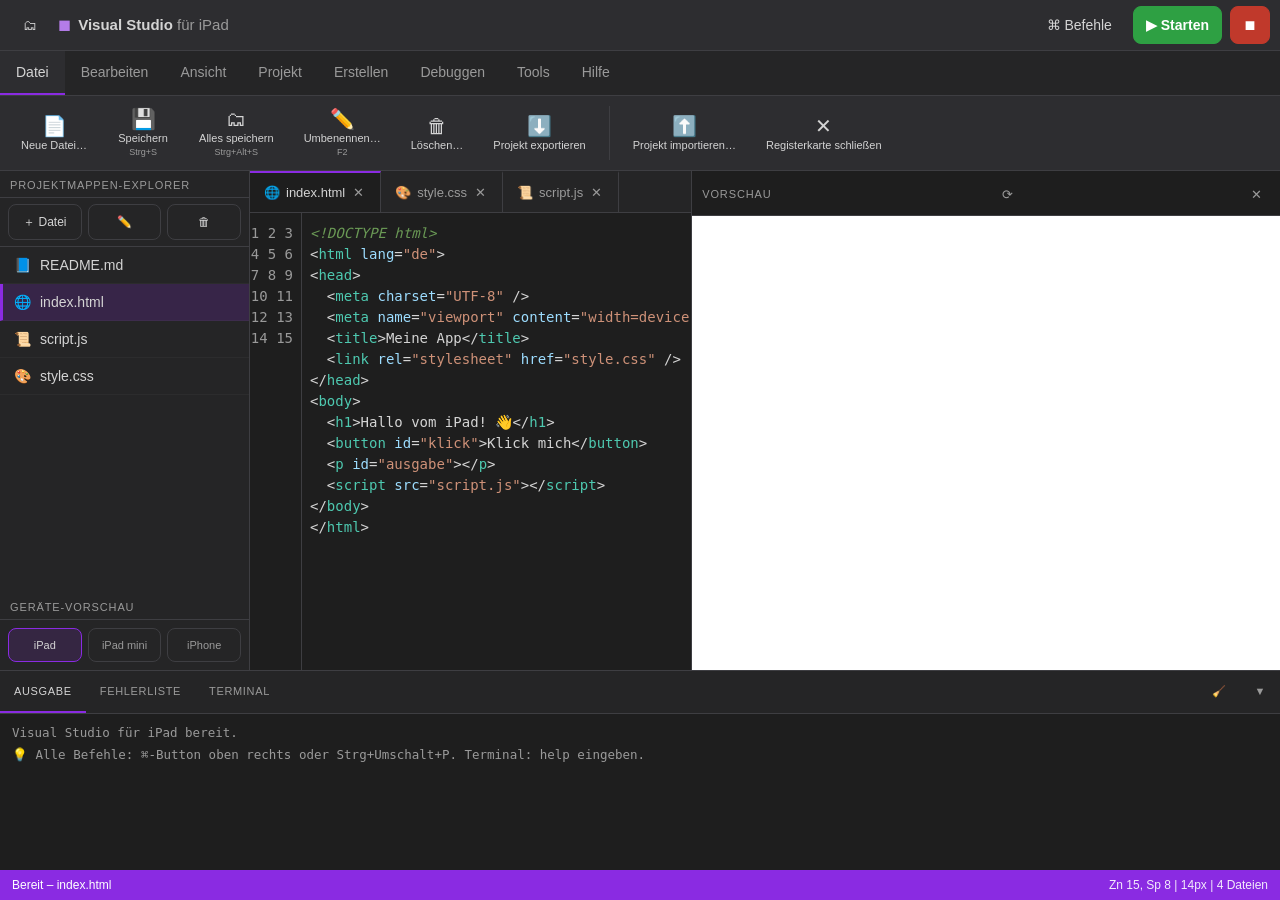
<file: index.html>
<!DOCTYPE html>
<html lang="de">
<head>
  <meta charset="UTF-8" />
  <meta name="viewport" content="width=device-width, initial-scale=1.0, maximum-scale=1.0, user-scalable=no, viewport-fit=cover" />
  <meta name="apple-mobile-web-app-capable" content="yes" />
  <meta name="mobile-web-app-capable" content="yes" />
  <meta name="apple-mobile-web-app-status-bar-style" content="black-translucent" />
  <meta name="apple-mobile-web-app-title" content="VS iPad" />
  <link rel="manifest" href="manifest.webmanifest" />
  <link rel="icon" href="icon.svg" type="image/svg+xml" />
  <link rel="apple-touch-icon" href="icon.svg" />
  <title>Visual Studio für iPad</title>
  <link rel="stylesheet" href="style.css" />
</head>
<body>
  <!-- Titelleiste -->
  <div id="titlebar">
    <button id="btn-explorer" class="tb-btn" title="Projektmappen-Explorer">🗂</button>
    <div id="app-title">
      <span class="logo">◼</span> Visual Studio <span class="thin">für iPad</span>
    </div>
    <button id="btn-palette" class="tb-btn" title="Befehlspalette (Strg+Umschalt+P)">⌘ Befehle</button>
    <button id="btn-run" class="tb-btn run" title="Starten (F5)">▶ Starten</button>
    <button id="btn-stop" class="tb-btn stop" title="Stoppen (Umschalt+F5)">⏹</button>
  </div>

  <!-- Menü-/Registerleiste -->
  <div id="ribbon-tabs"></div>
  <!-- Befehlsleiste (alle Funktionen des aktiven Registers) -->
  <div id="ribbon"></div>

  <!-- Hauptbereich -->
  <div id="main">
    <div id="sidebar">
      <div class="panel-head">PROJEKTMAPPEN-EXPLORER</div>
      <div id="file-actions">
        <button id="fa-new" title="Neue Datei">＋ Datei</button>
        <button id="fa-rename" title="Umbenennen">✏️</button>
        <button id="fa-delete" title="Löschen">🗑</button>
      </div>
      <div id="filetree"></div>
      <div class="panel-head">GERÄTE-VORSCHAU</div>
      <div id="device-picker">
        <button data-w="100%" class="on">iPad</button>
        <button data-w="820px">iPad mini</button>
        <button data-w="480px">iPhone</button>
      </div>
    </div>

    <div id="editor-col">
      <div id="tabs"></div>
      <div id="findbar" class="hidden">
        <input id="find-input" type="text" placeholder="Suchen…" />
        <button id="find-prev">↑</button>
        <button id="find-next">↓</button>
        <input id="replace-input" type="text" placeholder="Ersetzen…" />
        <button id="replace-one">Ersetzen</button>
        <button id="replace-all">Alle</button>
        <button id="find-close">✕</button>
      </div>
      <div id="editor-wrap">
        <div id="gutter"></div>
        <pre id="highlight" aria-hidden="true"></pre>
        <textarea id="editor" spellcheck="false" autocapitalize="off" autocorrect="off"
          autocomplete="off" wrap="off"></textarea>
      </div>
    </div>

    <div id="preview-col">
      <div class="panel-head">
        VORSCHAU
        <button id="pv-reload" title="Neu laden">⟳</button>
        <button id="pv-close" title="Vorschau schließen">✕</button>
      </div>
      <div id="preview-frame-holder"><iframe id="preview" title="Vorschau" sandbox="allow-scripts"></iframe></div>
    </div>
  </div>

  <!-- Unteres Andockfenster -->
  <div id="panel">
    <div id="panel-tabs">
      <button data-tab="output" class="on">AUSGABE</button>
      <button data-tab="errors">FEHLERLISTE</button>
      <button data-tab="terminal">TERMINAL</button>
      <span id="panel-spacer"></span>
      <button id="panel-clear" title="Leeren">🧹</button>
      <button id="panel-toggle" title="Ein-/Ausklappen">▼</button>
    </div>
    <div id="panel-body">
      <div id="output" class="pane on"></div>
      <div id="errors" class="pane"></div>
      <div id="terminal" class="pane">
        <div id="term-log"></div>
        <div id="term-line">
          <span id="term-prompt">&gt;</span>
          <input id="term-input" type="text" autocomplete="off" spellcheck="false" placeholder="help eingeben…" />
        </div>
      </div>
    </div>
  </div>

  <!-- Statusleiste -->
  <div id="statusbar">
    <span id="status-left">Bereit</span>
    <span id="status-right"></span>
  </div>

  <!-- Befehlspalette -->
  <div id="palette-overlay" class="hidden">
    <div id="palette">
      <input id="palette-input" type="text" placeholder="Befehl suchen … (alle Funktionen & Skills)" />
      <div id="palette-list"></div>
    </div>
  </div>

  <!-- Modal-Dialog -->
  <div id="modal-overlay" class="hidden">
    <div id="modal">
      <div id="modal-title">Titel</div>
      <input id="modal-input" type="text" />
      <div id="modal-body"></div>
      <div id="modal-buttons">
        <button id="modal-ok">OK</button>
        <button id="modal-cancel">Abbrechen</button>
      </div>
    </div>
  </div>

  <script src="app.js"></script>
</body>
</html>
</file>
<file: style.css>
/* ===== Visual Studio für iPad – Theme ===== */
:root {
  --bg: #1e1e1e;
  --bg-title: #2d2d30;
  --bg-ribbon: #2d2d30;
  --bg-tabstrip: #252526;
  --bg-panel: #1e1e1e;
  --bg-editor: #1e1e1e;
  --bg-side: #252526;
  --border: #3e3e42;
  --fg: #d4d4d4;
  --fg-dim: #9a9a9a;
  --accent: #8a2be2;
  --accent-2: #b47ce8;
  --blue: #007acc;
  --green: #4ec9b0;
  --yellow: #dcdcaa;
  --orange: #ce9178;
  --red: #f14c4c;
  --kw: #569cd6;
  --str: #ce9178;
  --num: #b5cea8;
  --com: #6a9955;
  --fn: #dcdcaa;
  --tag: #4ec9b0;
  --attr: #9cdcfe;
  --sel: #d7ba7d;
  --radius: 8px;
  --touch: 44px;
}
body.light {
  --bg: #ffffff;
  --bg-title: #f5f5f7;
  --bg-ribbon: #eeeef2;
  --bg-tabstrip: #f0f0f3;
  --bg-panel: #ffffff;
  --bg-editor: #ffffff;
  --bg-side: #f5f5f8;
  --border: #d0d0d8;
  --fg: #1e1e1e;
  --fg-dim: #6b6b70;
  --kw: #0000c0;
  --str: #a31515;
  --num: #098658;
  --com: #008000;
  --fn: #795e26;
  --tag: #800000;
  --attr: #e50000;
  --sel: #795e26;
}

* { box-sizing: border-box; -webkit-tap-highlight-color: transparent; }
html, body {
  margin: 0; padding: 0; height: 100%; overflow: hidden;
  font-family: -apple-system, "SF Pro Text", "Segoe UI", sans-serif;
  background: var(--bg); color: var(--fg);
  user-select: none; -webkit-user-select: none;
  touch-action: manipulation;
}

body {
  display: flex; flex-direction: column;
  padding-top: env(safe-area-inset-top);
  padding-bottom: env(safe-area-inset-bottom);
}

.hidden { display: none !important; }

/* ===== Titelleiste ===== */
#titlebar {
  display: flex; align-items: center; gap: 8px;
  background: var(--bg-title); border-bottom: 1px solid var(--border);
  padding: 6px 10px; min-height: 48px;
}
#app-title { font-weight: 600; font-size: 15px; flex: 1; white-space: nowrap; overflow: hidden; }
#app-title .logo { color: var(--accent-2); margin-right: 4px; }
#app-title .thin { font-weight: 300; color: var(--fg-dim); }
.tb-btn {
  background: transparent; color: var(--fg);
  border: 1px solid transparent; border-radius: var(--radius);
  min-height: 38px; padding: 6px 12px; font-size: 14px;
  cursor: pointer;
}
.tb-btn:active { background: rgba(138, 43, 226, .25); border-color: var(--accent); }
.tb-btn.run { color: #fff; background: #2ea043; border-color: #2ea043; font-weight: 600; }
.tb-btn.run:active { background: #28a745; }
.tb-btn.stop { color: #fff; background: #c0392b; border-color: #c0392b; }

/* ===== Ribbon ===== */
#ribbon-tabs {
  display: flex; background: var(--bg-tabstrip); border-bottom: 1px solid var(--border);
  overflow-x: auto; -webkit-overflow-scrolling: touch;
}
#ribbon-tabs button {
  background: transparent; color: var(--fg-dim); border: none;
  padding: 10px 16px; font-size: 14px; min-height: var(--touch);
  white-space: nowrap; cursor: pointer; border-bottom: 2px solid transparent;
}
#ribbon-tabs button.on {
  color: var(--fg); border-bottom-color: var(--accent);
  background: var(--bg-ribbon);
}
#ribbon {
  display: flex; gap: 8px; align-items: stretch;
  background: var(--bg-ribbon); border-bottom: 1px solid var(--border);
  padding: 6px 10px; overflow-x: auto; -webkit-overflow-scrolling: touch;
  min-height: 62px;
}
.ribbon-cmd {
  display: flex; flex-direction: column; align-items: center; justify-content: center;
  gap: 3px; min-width: 74px; padding: 6px 10px;
  background: transparent; color: var(--fg);
  border: 1px solid transparent; border-radius: var(--radius);
  font-size: 11px; cursor: pointer;
}
.ribbon-cmd .ic { font-size: 20px; line-height: 1; }
.ribbon-cmd .lbl { white-space: nowrap; }
.ribbon-cmd .key { font-size: 9px; color: var(--fg-dim); }
.ribbon-cmd:active { background: rgba(138, 43, 226, .25); border-color: var(--accent); }
.ribbon-sep { width: 1px; background: var(--border); margin: 4px 4px; }

/* ===== Hauptbereich ===== */
#main { flex: 1; display: flex; min-height: 0; }

#sidebar {
  width: 250px; min-width: 250px; background: var(--bg-side);
  border-right: 1px solid var(--border); display: flex; flex-direction: column;
  overflow: hidden;
}
#sidebar.closed { display: none; }
.panel-head {
  font-size: 11px; letter-spacing: .08em; color: var(--fg-dim);
  padding: 8px 10px 6px; border-bottom: 1px solid var(--border);
  display: flex; align-items: center; gap: 6px;
}
.panel-head button {
  margin-left: auto; background: transparent; color: var(--fg-dim);
  border: none; font-size: 13px; padding: 2px 8px; cursor: pointer;
  min-height: 30px;
}
#file-actions { display: flex; gap: 6px; padding: 6px 8px; border-bottom: 1px solid var(--border); }
#file-actions button {
  flex: 1; background: transparent; color: var(--fg);
  border: 1px solid var(--border); border-radius: var(--radius);
  min-height: 36px; font-size: 12px; cursor: pointer;
}
#file-actions button:active { border-color: var(--accent); }
#filetree { flex: 1; overflow-y: auto; -webkit-overflow-scrolling: touch; }
.file-row {
  display: flex; align-items: center; gap: 8px;
  padding: 10px 12px; font-size: 14px; cursor: pointer;
  border-bottom: 1px solid rgba(128,128,128,.08);
}
.file-row .f-ic { width: 20px; text-align: center; }
.file-row .f-name { flex: 1; overflow: hidden; text-overflow: ellipsis; white-space: nowrap; }
.file-row.on { background: rgba(138, 43, 226, .18); border-left: 3px solid var(--accent); padding-left: 9px; }
.file-row .f-act { background: none; border: none; color: var(--fg-dim); font-size: 14px; padding: 6px; }

#device-picker { display: flex; gap: 6px; padding: 8px; }
#device-picker button {
  flex: 1; background: transparent; color: var(--fg-dim);
  border: 1px solid var(--border); border-radius: var(--radius);
  min-height: 34px; font-size: 11px; cursor: pointer;
}
#device-picker button.on { color: var(--fg); border-color: var(--accent); background: rgba(138,43,226,.15); }

/* ===== Editor ===== */
#editor-col { flex: 1; display: flex; flex-direction: column; min-width: 0; }
#tabs {
  display: flex; background: var(--bg-tabstrip); border-bottom: 1px solid var(--border);
  overflow-x: auto; -webkit-overflow-scrolling: touch; min-height: 42px;
}
.tab {
  display: flex; align-items: center; gap: 6px;
  padding: 0 14px; font-size: 13px; cursor: pointer;
  border-right: 1px solid var(--border); color: var(--fg-dim);
  background: transparent; border-top: 2px solid transparent; white-space: nowrap;
}
.tab.on { color: var(--fg); background: var(--bg-editor); border-top-color: var(--accent); }
.tab .t-close { background: none; border: none; color: var(--fg-dim); font-size: 13px; padding: 4px 2px; }

#findbar {
  display: flex; align-items: center; gap: 6px; padding: 6px 8px;
  background: var(--bg-tabstrip); border-bottom: 1px solid var(--border); flex-wrap: wrap;
}
#findbar input {
  background: var(--bg); color: var(--fg); border: 1px solid var(--border);
  border-radius: 6px; min-height: 34px; padding: 4px 10px; font-size: 13px; width: 130px;
}
#findbar button {
  background: transparent; color: var(--fg); border: 1px solid var(--border);
  border-radius: 6px; min-height: 34px; padding: 4px 10px; font-size: 12px; cursor: pointer;
}

#editor-wrap { position: relative; flex: 1; min-height: 0; background: var(--bg-editor); }
#gutter {
  position: absolute; left: 0; top: 0; bottom: 0; width: 52px; overflow: hidden;
  padding: 10px 8px 10px 0; text-align: right;
  font: 14px/1.5 ui-monospace, SFMono-Regular, Menlo, Consolas, monospace;
  color: var(--fg-dim); background: var(--bg-editor); border-right: 1px solid var(--border);
  z-index: 2; pointer-events: none;
}
#highlight, #editor {
  position: absolute; inset: 0;
  margin: 0; border: 0; padding: 10px 12px 10px 60px;
  font: 14px/1.5 ui-monospace, SFMono-Regular, Menlo, Consolas, monospace;
  white-space: pre; overflow: auto; -webkit-overflow-scrolling: touch;
  background: transparent; color: transparent; caret-color: var(--fg);
  resize: none; outline: none; tab-size: 4;
  user-select: text; -webkit-user-select: text;
}
#highlight { z-index: 1; pointer-events: none; color: var(--fg); }
#editor { z-index: 3; }
#editor::selection { background: rgba(138, 43, 226, .4); }

/* Syntaxfarben */
.tk-kw { color: var(--kw); }
.tk-str { color: var(--str); }
.tk-num { color: var(--num); }
.tk-com { color: var(--com); font-style: italic; }
.tk-fn { color: var(--fn); }
.tk-tag { color: var(--tag); }
.tk-attr { color: var(--attr); }
.tk-sel { color: var(--sel); }
.tk-at { color: var(--kw); }

/* ===== Vorschau ===== */
#preview-col {
  width: 46%; min-width: 320px; border-left: 1px solid var(--border);
  background: var(--bg-panel); display: flex; flex-direction: column;
}
#preview-col.closed { display: none; }
#preview-frame-holder { flex: 1; display: flex; justify-content: center; background: #141414; overflow: auto; }
#preview { border: 0; width: 100%; height: 100%; background: #fff; }
#preview.w-mini { width: 480px; }
#preview.w-ipadmini { width: 820px; }

/* ===== Unteres Panel ===== */
#panel { border-top: 1px solid var(--border); background: var(--bg-panel); display: flex; flex-direction: column; height: 200px; }
#panel.collapsed { height: 42px; }
#panel.collapsed #panel-body { display: none; }
#panel-tabs { display: flex; align-items: center; background: var(--bg-tabstrip); border-bottom: 1px solid var(--border); }
#panel-tabs button {
  background: transparent; color: var(--fg-dim); border: none;
  padding: 10px 14px; font-size: 11px; letter-spacing: .06em; cursor: pointer;
  border-bottom: 2px solid transparent; min-height: 42px;
}
#panel-tabs button.on { color: var(--fg); border-bottom-color: var(--accent); }
#panel-spacer { flex: 1; }
#panel-clear, #panel-toggle { font-size: 13px; padding: 4px 12px; }
#panel-body { flex: 1; min-height: 0; position: relative; }
.pane { position: absolute; inset: 0; display: none; overflow-y: auto; -webkit-overflow-scrolling: touch; padding: 8px 12px; font: 12.5px/1.6 ui-monospace, Menlo, Consolas, monospace; user-select: text; -webkit-user-select: text; }
.pane.on { display: block; }
#output .log-line { white-space: pre-wrap; word-break: break-word; padding: 1px 0; }
#output .log-warn { color: var(--yellow); }
#output .log-error { color: var(--red); }
#output .log-info { color: var(--kw); }
#output .log-sys { color: var(--fg-dim); }
#errors .err-line { color: var(--red); padding: 2px 0; cursor: pointer; }
#errors .ok-line { color: var(--green); }
#terminal { display: none; flex-direction: column; padding: 0; }
#terminal.on { display: flex; }
#term-log { flex: 1; overflow-y: auto; padding: 8px 12px; font: 12.5px/1.6 ui-monospace, Menlo, Consolas, monospace; user-select: text; -webkit-user-select: text; white-space: pre-wrap; }
#term-line { display: flex; align-items: center; gap: 8px; border-top: 1px solid var(--border); padding: 6px 12px; }
#term-prompt { color: var(--green); font-family: ui-monospace, Menlo, monospace; }
#term-input {
  flex: 1; background: transparent; border: none; outline: none; color: var(--fg);
  font: 13px ui-monospace, Menlo, Consolas, monospace; min-height: 34px;
}

/* ===== Statusleiste ===== */
#statusbar {
  display: flex; justify-content: space-between; align-items: center;
  background: var(--accent); color: #fff;
  font-size: 12px; padding: 4px 12px; min-height: 30px;
}
#status-right { opacity: .9; }

/* ===== Befehlspalette ===== */
#palette-overlay {
  position: fixed; inset: 0; background: rgba(0,0,0,.5); z-index: 100;
  display: flex; justify-content: center; align-items: flex-start; padding: 60px 16px 0;
}
#palette {
  width: 100%; max-width: 620px; background: var(--bg-side);
  border: 1px solid var(--accent); border-radius: 12px; overflow: hidden;
  box-shadow: 0 20px 60px rgba(0,0,0,.6);
}
#palette-input {
  width: 100%; background: var(--bg); color: var(--fg);
  border: none; outline: none; padding: 14px 16px; font-size: 16px;
  border-bottom: 1px solid var(--border);
}
#palette-list { max-height: 46vh; overflow-y: auto; -webkit-overflow-scrolling: touch; }
.pal-item {
  display: flex; align-items: center; gap: 10px;
  padding: 12px 16px; cursor: pointer; font-size: 14px;
  border-bottom: 1px solid rgba(128,128,128,.1);
}
.pal-item .p-ic { width: 24px; text-align: center; }
.pal-item .p-cat { color: var(--fg-dim); font-size: 11px; margin-left: auto; }
.pal-item .p-key { color: var(--accent-2); font-size: 11px; }
.pal-item.sel, .pal-item:active { background: rgba(138, 43, 226, .25); }
.pal-empty { padding: 16px; color: var(--fg-dim); font-size: 13px; text-align: center; }

/* ===== Modal ===== */
#modal-overlay {
  position: fixed; inset: 0; background: rgba(0,0,0,.5); z-index: 110;
  display: flex; justify-content: center; align-items: center; padding: 24px;
}
#modal {
  width: 100%; max-width: 440px; background: var(--bg-side);
  border: 1px solid var(--accent); border-radius: 12px; padding: 18px;
  box-shadow: 0 20px 60px rgba(0,0,0,.6);
}
#modal-title { font-weight: 600; margin-bottom: 12px; font-size: 15px; }
#modal-input {
  width: 100%; background: var(--bg); color: var(--fg);
  border: 1px solid var(--border); border-radius: 8px;
  padding: 10px 12px; font-size: 15px; outline: none;
}
#modal-input:focus { border-color: var(--accent); }
#modal-body { font-size: 13px; line-height: 1.7; margin-top: 10px; max-height: 50vh; overflow: auto; user-select: text; -webkit-user-select: text; }
#modal-body kbd {
  background: var(--bg); border: 1px solid var(--border); border-radius: 4px;
  padding: 1px 6px; font-size: 11px; font-family: ui-monospace, Menlo, monospace;
}
#modal-buttons { display: flex; gap: 10px; margin-top: 16px; }
#modal-buttons button {
  flex: 1; min-height: 42px; border-radius: 8px; font-size: 14px; cursor: pointer;
  background: var(--accent); color: #fff; border: none;
}
#modal-buttons #modal-cancel { background: transparent; color: var(--fg); border: 1px solid var(--border); }

/* ===== iPad-Anpassungen ===== */
@media (max-width: 900px) {
  #preview-col { position: fixed; inset: 0; z-index: 50; width: 100%; min-width: 0; }
  #preview-col:not(.closed) { background: var(--bg); }
}
@media (max-width: 700px) {
  #sidebar { position: fixed; z-index: 60; top: 0; bottom: 0; left: 0; height: 100%; box-shadow: 8px 0 30px rgba(0,0,0,.5); }
}
</file>
